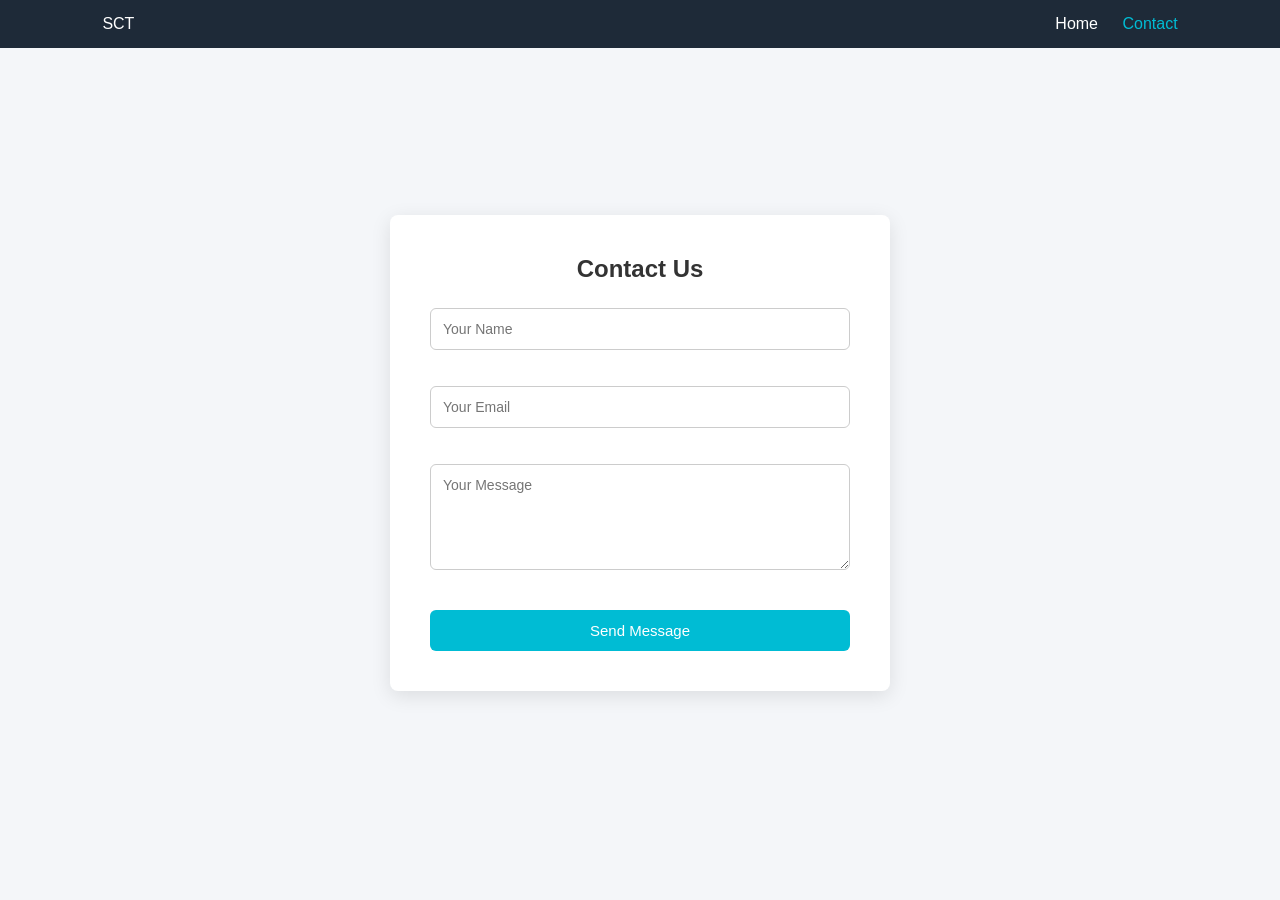
<file: contact.html>
<!DOCTYPE html>
<html lang="en">
<head>
<meta charset="UTF-8">
<meta name="viewport" content="width=device-width, initial-scale=1.0">
<title>Contact Us</title>
<style>
/* --- Global --- */
* {
  margin: 0;
  padding: 0;
  box-sizing: border-box;
  font-family: Arial, sans-serif;
}

body {
  background: #f4f6f9;
  color: #333;
}

/* --- Header --- */
header {
  background: #1e2a38;
  color: white;
  display: flex;
  justify-content: space-between;
  align-items: center;
  padding: 15px 8%;
}

.logo {
  font-size: 20px;
  font-weight: bold;
}

nav a {
  color: white;
  text-decoration: none;
  margin-left: 20px;
  font-weight: 500;
  transition: 0.3s;
}

nav a:hover,
nav a.active {
  color: #00bcd4;
}

/* --- Section --- */
.section {
  display: flex;
  justify-content: center;
  align-items: center;
  min-height: 90vh;
  padding: 20px;
}

.container {
  background: white;
  padding: 40px;
  border-radius: 8px;
  box-shadow: 0 5px 20px rgba(0,0,0,0.1);
  width: 100%;
  max-width: 500px;
}

h2 {
  text-align: center;
  margin-bottom: 25px;
}

/* --- Form --- */
.form-group {
  margin-bottom: 18px;
}

input,
textarea {
  width: 100%;
  padding: 12px;
  border: 1px solid #ccc;
  border-radius: 6px;
  font-size: 14px;
  transition: 0.3s;
}

input:focus,
textarea:focus {
  border-color: #00bcd4;
  outline: none;
}

.error {
  color: red;
  font-size: 12px;
  height: 14px;
  display: block;
  margin-top: 4px;
}

/* --- Button --- */
.btn {
  width: 100%;
  padding: 12px;
  background: #00bcd4;
  color: white;
  border: none;
  border-radius: 6px;
  font-size: 15px;
  cursor: pointer;
  transition: 0.3s;
}

.btn:hover {
  background: #0097a7;
}

/* --- Success Message --- */
.success-message {
  display: none;
  background-color: #d4edda;
  color: #155724;
  border: 1px solid #c3e6cb;
  padding: 15px;
  border-radius: 6px;
  text-align: center;
  margin-bottom: 20px;
  opacity: 0;
  transform: translateY(-20px);
  transition: opacity 0.5s ease, transform 0.5s ease;
}

.success-message.show {
  display: block;
  opacity: 1;
  transform: translateY(0);
}

/* --- Responsive --- */
@media (max-width: 768px) {
  header {
    flex-direction: column;
    gap: 10px;
  }

  nav a {
    margin: 0 10px;
  }

  .container {
    padding: 25px;
  }
}
</style>
</head>
<body>

<header>
  <div class="Logo.png">SCT</div>
  <nav>
    <a href="index.html">Home</a>
    <a href="contact.html" class="active">Contact</a>
  </nav>
</header>

<section class="section">
  <div class="container">
    <h2>Contact Us</h2>

    <div class="success-message" id="successMessage">Your message has been sent successfully!</div>

    <form id="contactForm" action="sendmail.php" method="POST">
      <div class="form-group">
        <input type="text" id="name" name="name" placeholder="Your Name">
        <small class="error"></small>
      </div>

      <div class="form-group">
        <input type="email" id="email" name="email" placeholder="Your Email">
        <small class="error"></small>
      </div>

      <div class="form-group">
        <textarea id="message" name="message" placeholder="Your Message" rows="5"></textarea>
        <small class="error"></small>
      </div>

      <button type="submit" class="btn">Send Message</button>
    </form>
  </div>
</section>

<script>
const form = document.getElementById("contactForm");
const nameInput = document.getElementById("name");
const emailInput = document.getElementById("email");
const messageInput = document.getElementById("message");
const successMessage = document.getElementById("successMessage");

form.addEventListener("submit", function(e) {
  e.preventDefault(); // prevent default submission
  let isValid = true;

  // Clear previous errors
  document.querySelectorAll(".error").forEach(el => el.textContent = "");

  // Name validation
  if (nameInput.value.trim() === "") {
    showError(nameInput, "Name is required");
    isValid = false;
  }

  // Email validation
  if (emailInput.value.trim() === "") {
    showError(emailInput, "Email is required");
    isValid = false;
  } else if (!validateEmail(emailInput.value)) {
    showError(emailInput, "Enter a valid email");
    isValid = false;
  }

  // Message validation
  if (messageInput.value.trim() === "") {
    showError(messageInput, "Message cannot be empty");
    isValid = false;
  }

  if (isValid) {
    // Show success message
    successMessage.classList.add("show");

    // Clear form
    form.reset();

    // Hide message after 3 seconds
    setTimeout(() => {
      successMessage.classList.remove("show");
    }, 3000);

    // Optional: uncomment to submit to server
    // form.submit();
  }
});

function showError(input, message) {
  const formGroup = input.parentElement;
  const error = formGroup.querySelector(".error");
  error.textContent = message;
}

function validateEmail(email) {
  const re = /^[^\s@]+@[^\s@]+\.[^\s@]+$/;
  return re.test(email.toLowerCase());
}
</script>

</body>
</html>
</file>
